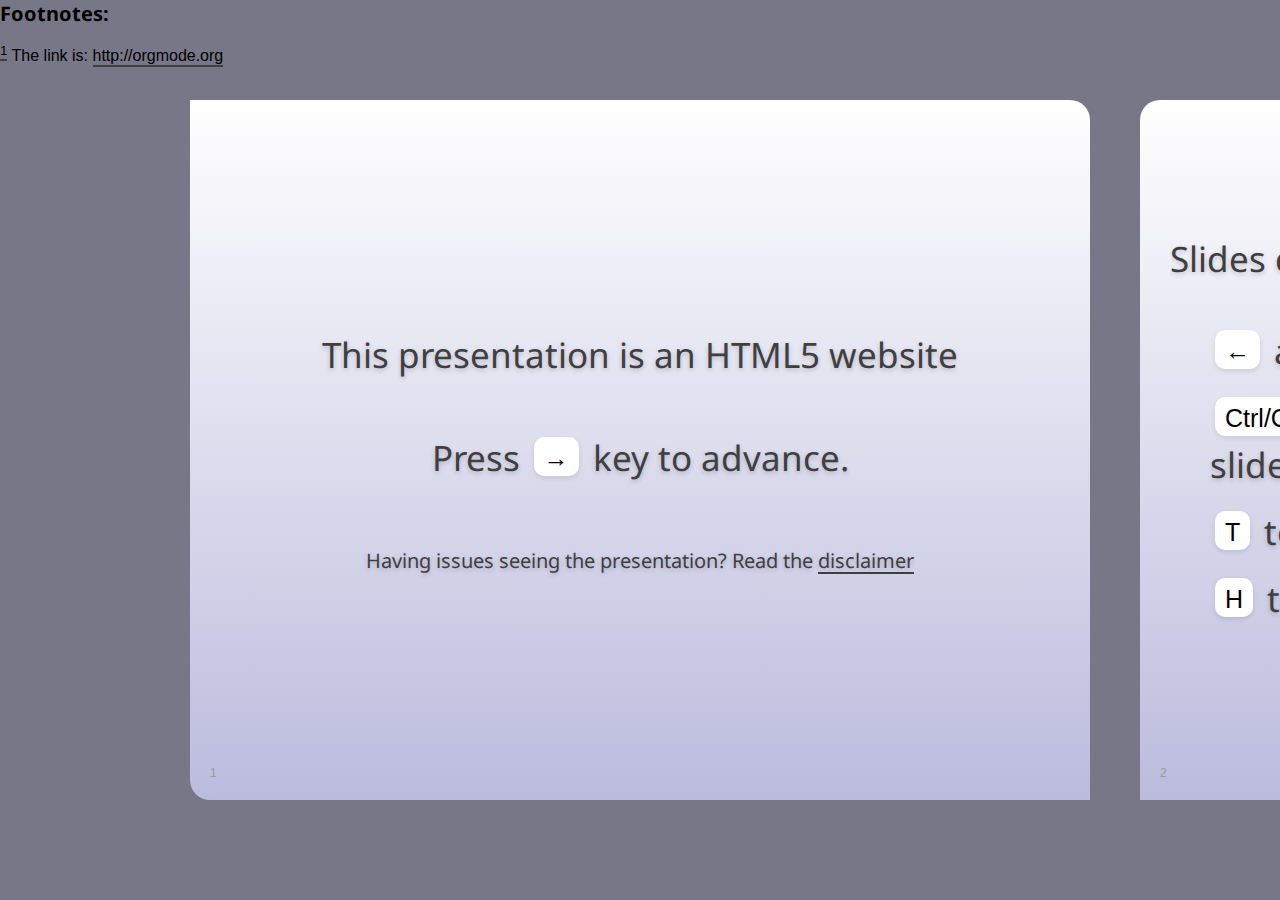
<file: nodejsrocks/test.html>
<!DOCTYPE html> 
<!--
  Copyright 2010 Google Inc.
 
  Licensed under the Apache License, Version 2.0 (the "License");
  you may not use this file except in compliance with the License.
  You may obtain a copy of the License at
 
     http://www.apache.org/licenses/LICENSE-2.0
 
  Unless required by applicable law or agreed to in writing, software
  distributed under the License is distributed on an "AS IS" BASIS,
  WITHOUT WARRANTIES OR CONDITIONS OF ANY KIND, either express or implied.
  See the License for the specific language governing permissions and
  limitations under the License.
 
  Original slides: Marcin Wichary (mwichary@google.com)
  Modifications: Chrome DevRel Team (chrome-devrel@googlegroups.com)
                 Alex Russell (slightlyoff@chromium.org)
                 Brad Neuberg
--> 
<html>  
  <head> 
    <meta charset="utf-8" /> 
    <meta http-equiv="X-UA-Compatible" content="IE=Edge;chrome=1" /> 
    <title>HTML5 Presentation</title> 
    <link href="http://fonts.googleapis.com/css?family=Droid+Sans|Droid+Sans+Mono" rel="stylesheet" type="text/css" /> 
    <link id="prettify-link" href="src/prettify/prettify.css" rel="stylesheet" disabled /> 
    <link href="css/moon.css" class="theme" rel="stylesheet" /> 
    <link href="css/sand.css" class="theme" rel="stylesheet" /> 
    <link href="css/sea_wave.css" class="theme" rel="stylesheet" /> 
    <link href="css/default.css" class="theme" rel="stylesheet" /> 
  </head> 
  <body> 
    <div class="presentation"> 
      <div id="presentation-counter">Loading...</div> 
      <div class="slides">
        <div class="slide" id="landing-slide"> 
          <style> 
            #landing-slide p {
              font-size: 35px;
            }
            p#disclaimer-message {
              font-size: 20px;
            }
          </style> 
          <section class="middle"> 
            <p>This presentation is an HTML5 website</p> 
            <p>Press <span id="left-init-key" class="key">&rarr;</span> key to advance.</p> 
            <p id="disclaimer-message">Having issues seeing the presentation? Read the <a href="disclaimer.html">disclaimer</a></p> 
          </section> 
        </div> 
 
        <div class="slide" id="controls-slide"> 
          <style> 
            #controls-slide li, #controls-slide p {
              font-size: 35px;
            }
          </style> 
          <section> 
            <p>Slides controls, press:</p> 
            <ul> 
              <li><span class="key">&larr;</span> and <span class="key">&rarr;</span> to move around.</li> 
              <li><span class="key">Ctrl/Command</span> and <span class="key">+</span> or <span class="key">-</span> to zoom in and out if slides don’t fit.</li> 
              <li><span class="key">T</span> to change the theme.</li> 
              <li><span class="key">H</span> to toggle syntax highlight.</li> 
            </ul> 
          </section> 
        </div>

        <div class="slide" id="title-slide"> 
          <style> 
            #title-slide h1, #title-slide h2 {
              color: black;
            }
            #title-slide h1 {
              letter-spacing: -2px;
              font-size: 96px;
            }
            #title-slide h2 {
              margin-top: -5px;
              font-size: 40px;
              letter-spacing: -1px;
            }
          </style> 
          <section class="middle"> 
            <hgroup> 
              <h1> 
                TEST
              </h1> 
              <h2> 
                Masahiro Hayashi
              </h2> 
            </hgroup>
            2010-12-20 23:13:25 JST
          </section> 
        </div>

<div class="slide">
<header><h1></h1></header>

<section>




<div style="text-align: center">
<p>１行のみ
</p>
</div>


</section>

</div>

<div class="slide">
<header><h1></h1></header>

<section>


<div style="text-align: center">
<p>２行に渡るやつも真ん中にかけろ
</p>
</div>


</section>

</div>

<div class="slide">
<header><h1>List </h1></header>

<section>

<ul class="default">
<li>
<b>Emphasize</b>
<ul class="default">
<li>
aaa
</li>
</ul>
</li>
<li>
bbb
</li>
<li>
ccc



</li>
</ul>
</section>

</div>

<div class="slide">
<header><h1> Quote </h1></header>

<section>
<pre>
Everything should be made as simple as possible,
but not any simpler -- Albert Einstein

全部引用になる


</pre>

</section>

</div>

<div class="slide">
<header><h1>段落を引用にするのは無理 </h1></header>

<section>

<blockquote>

<p>Everything should be made as simple as possible,
but not any simpler &ndash; Albert Einstein
</p>
</blockquote>



</section>

</div>

<div class="slide">
<header><h1>例 </h1></header>

<section>

<p>
こっち使うのがよさげ
</p><pre class="example">
Some example from a text file.
</pre>





</section>

</div>

<div class="slide">
<header><h1>テーブル </h1></header>

<section>

<table border="2" cellspacing="0" cellpadding="6" rules="groups" frame="hsides">
<caption></caption>
<colgroup><col align="left" /><col align="right" /><col align="right" />
</colgroup>
<thead>
<tr><th scope="col">Name</th><th scope="col">Phone</th><th scope="col">Age</th></tr>
</thead>
<tbody>
<tr><td>Peter</td><td>1234</td><td>17</td></tr>
<tr><td>Anna</td><td>4321</td><td>25</td></tr>
</tbody>
</table>





</section>

</div>

<div class="slide">
<header><h1>code </h1></header>

<section>



<pre class="src src-javascript"><span style="color: #87cefa;">var</span> <span style="color: #7fffd4;">http</span> = require(<span style="color: #deb887; font-style: italic;">'http'</span>);

http.createServer(<span style="color: #87cefa;">function</span> (<span style="color: #7fffd4;">request</span>, <span style="color: #7fffd4;">response</span>) {
  response.writeHead(200, {<span style="color: #deb887; font-style: italic;">'Content-Type'</span>: <span style="color: #deb887; font-style: italic;">'text/plain'</span>});
  response.end(<span style="color: #deb887; font-style: italic;">'Hello World\n'</span>);
}).listen(8124);

console.log(<span style="color: #deb887; font-style: italic;">'Server running at http://127.0.0.1:8124/'</span>);
</pre>




</section>

</div>

<div class="slide">
<header><h1>オプション </h1></header>

<section>

<p>
HTML タグのエスケープ
<input type="text" />
</p>


</section>

</div>

<div class="slide">
<header><h1>脚注 (未対応) </h1></header>

<section>

<p>
The Org homepage<sup><a class="footref" name="fnr.1" href="#fn.1">1</a></sup> now looks a lot better than it used to.
</p>
<p>
&hellip;
</p>





</section>
</div>
<div id="footnotes">
<h2 class="footnotes">Footnotes: </h2>
<div id="text-footnotes">
<p class="footnote"><sup><a class="footnum" name="fn.1" href="#fnr.1">1</a></sup> The link is: <a href="http://orgmode.org">http://orgmode.org</a>
</p>
</div>
</div>

      </div> <!-- slides -->

    </div> <!-- presentation --> 
 
    <script defer> 
      (function() {
        var doc = document;
        var disableBuilds = true;
        
        var ctr = 0;
        var spaces = /\s+/, a1 = [''];
 
        var toArray = function(list) {
          return Array.prototype.slice.call(list || [], 0);
        };
 
        var byId = function(id) {
          if (typeof id == 'string') { return doc.getElementById(id); }
          return id;
        };
 
        var query = function(query, root) {
          if (!query) { return []; }
          if (typeof query != 'string') { return toArray(query); }
          if (typeof root == 'string') {
            root = byId(root);
            if(!root){ return []; }
          }
 
          root = root || document;
          var rootIsDoc = (root.nodeType == 9);
          var doc = rootIsDoc ? root : (root.ownerDocument || document);
 
          // rewrite the query to be ID rooted
          if (!rootIsDoc || ('>~+'.indexOf(query.charAt(0)) >= 0)) {
            root.id = root.id || ('qUnique' + (ctr++));
            query = '#' + root.id + ' ' + query;
          }
          // don't choke on something like ".yada.yada >"
          if ('>~+'.indexOf(query.slice(-1)) >= 0) { query += ' *'; }
          return toArray(doc.querySelectorAll(query));
        };
 
        var strToArray = function(s) {
          if (typeof s == 'string' || s instanceof String) {
            if (s.indexOf(' ') < 0) {
              a1[0] = s;
              return a1;
            } else {
              return s.split(spaces);
            }
          }
          return s;
        };
 
        // Needed for browsers that don't support String.trim() (e.g. iPad)
        var trim = function(str) {
          return str.replace(/^\s\s*/, '').replace(/\s\s*$/, '');
        };
 
        var addClass = function(node, classStr) {
          classStr = strToArray(classStr);
          var cls = ' ' + node.className + ' ';
          for (var i = 0, len = classStr.length, c; i < len; ++i) {
            c = classStr[i];
            if (c && cls.indexOf(' ' + c + ' ') < 0) {
              cls += c + ' ';
            }
          }
          node.className = trim(cls);
        };
 
        var removeClass = function(node, classStr) {
          var cls;
          if (classStr !== undefined) {
            classStr = strToArray(classStr);
            cls = ' ' + node.className + ' ';
            for (var i = 0, len = classStr.length; i < len; ++i) {
              cls = cls.replace(' ' + classStr[i] + ' ', ' ');
            }
            cls = trim(cls);
          } else {
            cls = '';
          }
          if (node.className != cls) {
            node.className = cls;
          }
        };
 
        var toggleClass = function(node, classStr) {
          var cls = ' ' + node.className + ' ';
          if (cls.indexOf(' ' + trim(classStr) + ' ') >= 0) {
            removeClass(node, classStr);
          } else {
            addClass(node, classStr);
          }
        };
 
        var ua = navigator.userAgent;
        var isFF = parseFloat(ua.split('Firefox/')[1]) || undefined;
        var isWK = parseFloat(ua.split('WebKit/')[1]) || undefined;
        var isOpera = parseFloat(ua.split('Opera/')[1]) || undefined;
 
        var canTransition = (function() {
          var ver = parseFloat(ua.split('Version/')[1]) || undefined;
          // test to determine if this browser can handle CSS transitions.
          var cachedCanTransition = 
            (isWK || (isFF && isFF > 3.6 ) || (isOpera && ver >= 10.5));
          return function() { return cachedCanTransition; }
        })();
 
        //
        // Slide class
        //
        var Slide = function(node, idx) {
          this._node = node;
          if (idx >= 0) {
            this._count = idx + 1;
          }
          if (this._node) {
            addClass(this._node, 'slide distant-slide');
          }
          this._makeCounter();
          this._makeBuildList();
        };
 
        Slide.prototype = {
          _node: null,
          _count: 0,
          _buildList: [],
          _visited: false,
          _currentState: '',
          _states: [ 'distant-slide', 'far-past',
                     'past', 'current', 'future',
                     'far-future', 'distant-slide' ],
          setState: function(state) {
            if (typeof state != 'string') {
              state = this._states[state];
            }
            if (state == 'current' && !this._visited) {
              this._visited = true;
              this._makeBuildList();
            }
            removeClass(this._node, this._states);
            addClass(this._node, state);
            this._currentState = state;
 
            // delay first auto run. Really wish this were in CSS.
            /*
            this._runAutos();
            */
            var _t = this;
            setTimeout(function(){ _t._runAutos(); } , 400);
 
            if (state == 'current') {
              this._onLoad();
            } else {
              this._onUnload();
            }
          },
          _onLoad: function() {
            this._fireEvent('onload');
            this._showFrames();
          },
          _onUnload: function() {
            this._fireEvent('onunload');
            this._hideFrames();
          },
          _fireEvent: function(name) {
            var eventSrc = this._node.getAttribute(name);
            if (eventSrc) {
              eventSrc = '(function() { ' + eventSrc + ' })';
              var fn = eval(eventSrc);
              fn.call(this._node);
            }
          },
          _showFrames: function() {
            var frames = query('iframe', this._node);
            function show() {
              frames.forEach(function(el) {
                var _src = el.getAttribute('_src');
                if (_src && _src.length) {
                  el.src = _src;
                }
              });
            }
            setTimeout(show, 0);
          },
          _hideFrames: function() {
            var frames = query('iframe', this._node);
            function hide() {
              frames.forEach(function(el) {
                var _src = el.getAttribute('_src');
                if (_src && _src.length) {
                  el.src = '';
                }
              });
            }
            setTimeout(hide, 250);
          },
          _makeCounter: function() {
            if(!this._count || !this._node) { return; }
            var c = doc.createElement('span');
            c.textContent = this._count;
            c.className = 'counter';
            this._node.appendChild(c);
          },
          _makeBuildList: function() {
            this._buildList = [];
            if (disableBuilds) { return; }
            if (this._node) {
              this._buildList = query('[data-build] > *', this._node);
            }
            this._buildList.forEach(function(el) {
              addClass(el, 'to-build');
            });
          },
          _runAutos: function() {
            if (this._currentState != 'current') {
              return;
            }
            // find the next auto, slice it out of the list, and run it
            var idx = -1;
            this._buildList.some(function(n, i) {
              if (n.hasAttribute('data-auto')) {
                idx = i;
                return true;
              }
              return false;
            });
            if (idx >= 0) {
              var elem = this._buildList.splice(idx, 1)[0];
              var transitionEnd = isWK ? 'webkitTransitionEnd' : (isFF ? 'mozTransitionEnd' : 'oTransitionEnd');
              var _t = this;
              if (canTransition()) {
                var l = function(evt) {
                  elem.parentNode.removeEventListener(transitionEnd, l, false);
                  _t._runAutos();
                };
                elem.parentNode.addEventListener(transitionEnd, l, false);
                removeClass(elem, 'to-build');
              } else {
                setTimeout(function() {
                  removeClass(elem, 'to-build');
                  _t._runAutos();
                }, 400);
              }
            }
          },
          buildNext: function() {
            if (!this._buildList.length) {
              return false;
            }
            removeClass(this._buildList.shift(), 'to-build');
            return true;
          },
        };
 
        //
        // SlideShow class
        //
        var SlideShow = function(slides) {
          this._slides = (slides || []).map(function(el, idx) {
            return new Slide(el, idx);
          });
          var h = window.location.hash;
          try {
            this.current = h;
          } catch (e) { /* squeltch */ }
          this.current = (!this.current) ? "landing-slide" : this.current.replace('#', '');
          var _t = this;
          doc.addEventListener('keydown', 
              function(e) { _t.handleKeys(e); }, false);
          doc.addEventListener('touchstart', 
              function(e) { _t.handleTouchStart(e); }, false);
          doc.addEventListener('touchend', 
              function(e) { _t.handleTouchEnd(e); }, false);
          window.addEventListener('popstate', 
              function(e) { if (e.state) { _t.go(e.state); } }, false);
          query('#left-init-key')[0].addEventListener('click',
              function() { _t.next(); }, false);
          this._update();
        };
 
        SlideShow.prototype = {
          _presentationCounter: query('#presentation-counter')[0],
          _slides: [],
          _getCurrentIndex: function() {
            var me = this;
            var slideCount = null;
            query('.slide').forEach(function(slide, i) {
              if (slide.id == me.current) {
                slideCount = i;
              }
            });
            return slideCount + 1;  
          },
          _update: function(dontPush) {
            // in order to delay the time where the counter shows the slide number we check if 
            // the slides are already loaded (so we show the loading... instead)
            // the technique to test visibility is taken from here
            // http://stackoverflow.com/questions/704758/how-to-check-if-an-element-is-really-visible-with-javascript
            var docElem = document.documentElement;
            var elem = document.elementFromPoint( docElem.clientWidth / 2, docElem.clientHeight / 2);
            var currentIndex = this._getCurrentIndex();
            if (elem && elem.className != 'presentation') {
                this._presentationCounter.textContent = currentIndex;
            }
            if (history.pushState) {
              if (!dontPush) {
                history.replaceState(this.current, 'Slide ' + this.current, '#' + this.current);
              }
            } else {
              window.location.hash = this.current;
            }
            for (var x = currentIndex-1; x < currentIndex + 7; x++) {
              if (this._slides[x-4]) {
                this._slides[x-4].setState(Math.max(0, x-currentIndex));
              }
            }
          },
 
          current: 0,
          next: function() {
            var next = query('#' + this.current + ' + .slide')[0];
            this.current = (next) ? next.id : this.current;
            this._update();
          },
          prev: function() {
            var prev = query('.slide:nth-child(' + (this._getCurrentIndex() - 1) + ')')[0];
            this.current = (prev) ? prev.id : this.current;
            this._update();
          },
          go: function(slideId) {
            this.current = slideId;
            this._update(true);
          },
 
          _notesOn: false,
          showNotes: function() {
            var isOn = this._notesOn = !this._notesOn;
            query('.notes').forEach(function(el) {
              el.style.display = (notesOn) ? 'block' : 'none';
            });
          },
          switch3D: function() {
            toggleClass(document.body, 'three-d');
          },
          toggleHightlight: function() {
            var link = query('#prettify-link')[0];
            link.disabled = !(link.disabled);
            sessionStorage['highlightOn'] = !link.disabled;
          },
          changeTheme: function() {
            var linkEls = query('link.theme');
            var sheetIndex = 0;
            linkEls.forEach(function(stylesheet, i) {
              if (!stylesheet.disabled) {
                sheetIndex = i;
              }
            });
            linkEls[sheetIndex].disabled = true;
            linkEls[(sheetIndex + 1) % linkEls.length].disabled = false;
            sessionStorage['theme'] = linkEls[(sheetIndex + 1) % linkEls.length].href;
          },
          handleKeys: function(e) {
            
            if (/^(input|textarea)$/i.test(e.target.nodeName) || e.target.isContentEditable) {
              return;
            }
            
            switch (e.keyCode) {
              case 37: // left arrow
                this.prev(); break;
              case 39: // right arrow
              case 32: // space
                this.next(); break;
              case 50: // 2
                this.showNotes(); break;
              case 51: // 3
                this.switch3D(); break;
              case 72: // H
                this.toggleHightlight(); break;
              case 84: // T
                this.changeTheme(); break;
            }
          },
          _touchStartX: 0,
          handleTouchStart: function(e) {
            this._touchStartX = e.touches[0].pageX;
          },
          handleTouchEnd: function(e) {
            var delta = this._touchStartX - e.changedTouches[0].pageX;
            var SWIPE_SIZE = 150;
            if (delta > SWIPE_SIZE) {
              this.next();
            } else if (delta< -SWIPE_SIZE) {
              this.prev();
            }
          },
        };
        
        // load highlight setting from session storage, if available.
        // session storage can only store strings so we have to assume type coercion
        // for the boolean logic here
        query('#prettify-link')[0].disabled = !(sessionStorage['highlightOn'] == 'true');
 
        // disable style theme stylesheets
        var linkEls = query('link.theme');
        var stylesheetPath = sessionStorage['theme'] || 'css/default.css';
        linkEls.forEach(function(stylesheet) {
          stylesheet.disabled = !(stylesheet.href.indexOf(stylesheetPath) != -1);
        });
        
        // Initialize
        var slideshow = new SlideShow(query('.slide'));
 
        document.addEventListener('DOMContentLoaded', function() {
          query('.slides')[0].style.display = 'block';
        }, false);
 
        query('pre').forEach(function(el) {
          addClass(el, 'prettyprint');
        });
 
      })();
    </script> 
 
    <!--[if lt IE 9]>
    <script 
      src="http://ajax.googleapis.com/ajax/libs/chrome-frame/1/CFInstall.min.js">
    </script>
    <script>CFInstall.check({ mode: "overlay" });</script>
    <![endif]--> 
 
    <script src="src/prettify/prettify.js" onload="prettyPrint();" defer></script> 
    <script src="http://maps.google.com/maps/api/js?sensor=true"></script> 
 
    <script> 
      var _gaq = _gaq || [];
      _gaq.push(['_setAccount', 'UA-15028909-5']);
      _gaq.push(['_trackPageview']);
 
      (function() {
        var ga = document.createElement('script'); ga.type = 'text/javascript'; ga.async = true;
        ga.src = ('https:' == document.location.protocol ? 'https://ssl' : 'http://www') + '.google-analytics.com/ga.js';
        var s = document.getElementsByTagName('script')[0]; s.parentNode.insertBefore(ga, s);
      })();
    </script>
  </body>
</html>
</file>
<file: nodejsrocks/src/prettify/prettify.css>
/* Pretty printing styles. Used with prettify.js. */

/* SPAN elements with the classes below are added by prettyprint. */
.str { color: #080; }
.kwd { color: #008; }
.com { color: #800; }
.typ { color: #606; }
.lit { color: #066; }
.pun, .opn, .clo { color: #660; }
.pln { color: #000; }
.tag { color: #008; }
.atn { color: #606; }
.atv { color: #080; }
.dec { color: #606; }

/* Use higher contrast and font-styling for printable form. */
@media print {
  .str { color: #060; }
  .kwd { color: #006; font-weight: bold; }
  .com { color: #600; font-style: italic; }
  .typ { color: #404; font-weight: bold; }
  .lit { color: #044; }
  .pun, .opn, .clo { color: #440; }
  .pln { color: #000; }
  .tag { color: #006; font-weight: bold; }
  .atn { color: #404; }
  .atv { color: #060; }
}

/* Put a border around prettyprinted code snippets. */
pre.prettyprint { }

/* Specify class=linenums on a pre to get line numbering */
ol.linenums { margin-top: 0; margin-bottom: 0 } /* IE indents via margin-left */
li.L0,
li.L1,
li.L2,
li.L3,
li.L5,
li.L6,
li.L7,
li.L8 { list-style-type: none }
/* Alternate shading for lines */
li.L1,
li.L3,
li.L5,
li.L7,
li.L9 { background: #eee }
</file>
<file: nodejsrocks/css/moon.css>
/**
 * HTML5 Slide Deck Theme - Moon
 * Author: Eric Bidelman <ericbidelman@html5rocks.com>
 */

body {
  font: 16px "Lucida Grande", "Trebuchet MS", Verdana, sans-serif;
  padding: 0;
  margin: 0;
  width: 100%;
  height: 100%;
  position: absolute;
  left: 0px; top: 0px;
  -webkit-font-smoothing: antialiased;
}

.presentation {
  position: absolute;
  height: 100%;
  width: 100%;
  left: 0px;
  top: 0px;
  display: block;
  overflow: hidden;
  background: #000;
  background: -webkit-gradient(linear, left top, left bottom, from(#444), to(black));
  background: -moz-linear-gradient(top, #444, black);
}

.slides {
  width: 100%;
  height: 100%;
  left: 0;
  top: 0;
  position: absolute;
  display: none;
  -webkit-transition: -webkit-transform 1.5s ease-in-out;
  -moz-transition: -moz-transform 1.5s ease-in-out;
  -o-transition: -o-transform 1.5s ease-in-out;
  transition: transform 1.5s ease-in-out;
}

.slide {
  display: none;
  position: absolute;
  overflow: hidden;
  width: 900px;
  height: 700px;
  left: 50%;
  top: 50%;
  margin-top: -350px;
  background-color: #eee;
  border-radius: 10px;
  -moz-border-radius: 10px;
  opacity: 0.35;

  -webkit-transform: scale(0.8) translateZ(0);
  -moz-transform: scale(0.8);
  -o-transform: scale(0.8);

  -webkit-transition-property: margin, -webkit-transform, opacity;
  -webkit-transition-duration: 0.3s, 0.3s, 0.3s;
  -webkit-transition-timing-function: ease-in-out;

  -moz-transition-property: margin, -moz-transform, opacity;
  -moz-transition-duration: 0.3s, 0.3s, 0.3s;
  -moz-transition-timing-function: ease-in-out;

  -o-transition-property: margin, -moz-transform, opacity;
  -o-transition-duration: 0.3s, 0.3s, 0.3s;
  -o-transition-timing-function: ease-in-out;

  /* NOTE(slightlyoff): simpler animations for slower boxes */
  /*
  -webkit-transition: margin 0.3s ease-in-out;
  -moz-transition: margin 0.3s ease-in-out;
  -o-transition: margin 0.3s ease-in-out;
  */
}

.slide:nth-child(even) {
  border-radius: 10px 30px 10px 30px;
  -moz-border-radius: 10px 20px 10px 20px;
}

.slide:nth-child(odd) {
  border-radius: 20px 10px 20px 10px;
  -moz-border-radius: 20px 10px 20px 10px;
}

.slide p, .slide textarea {
  font-size: 20px;
}

.slide .counter {
  color: #999999;
  position: absolute;
  left: 20px;
  bottom: 20px;
  display: block;
  font-size: 12px;
}

.slide.title > .counter,
.slide.segue > .counter,
.slide.mainTitle > .counter {
  display: none;
}

.slide.transitionSlide h2 {
  font-size: 40px;
  margin: 0;
  line-height: 10px;
}
.slide.transitionSlide p {
  margin: 0;
}

.vbox {
  display: -webkit-box;
  -webkit-box-orient: vertical;
  -webkit-box-align: stretch;

  display: -moz-box;
  -moz-box-orient: vertical;
  -moz-box-align: stretch;

  display: box;
  box-orient: vertical;
  box-align: stretch;
}

.hbox {
  display: -webkit-box;
  -webkit-box-orient: horizontal;
  -webkit-box-align: stretch;

  display: -moz-box;
  -moz-box-orient: horizontal;
  -moz-box-align: stretch;

  display: box;
  box-orient: horizontal;
  box-align: stretch;
}

.flex {
  -webkit-box-flex: 1;
  -moz-box-flex: 1;
  box-flex: 1;
}

.noflex {
  -webkit-box-flex: 0;
  -moz-box-flex: 0;
  box-flex: 0;
}

.boxcenter {
  -webkit-box-pack: center;
  -moz-box-pack: center;
  box-pack: center;
}

.slide.far-past {
  display: block;
  margin-left: -2400px;
}

.slide.past {
  visibility: visible;
  display: block;
  margin-left: -1400px;
}

.slide.current {
  visibility: visible;
  display: block;
  margin-left: -450px;
  -webkit-transform: scale(1.0);
  -moz-transform: scale(1.0);
  -o-transform: scale(1.0);
  opacity: 1.0;
}

.slide.future {
  visibility: visible;
  display: block;
  margin-left: 500px;
}

.slide.far-future {
  display: block;
  margin-left: 1500px;
}

body.three-d div.presentation {
  /*background: -webkit-gradient(radial, 50% 50%, 10, 50% 50%, 1000, from(#333), to(#000));        */
}

body.three-d div.slides {
  -webkit-transform: translateX(50px) scale(0.8) rotateY(10deg);
  -moz-transform: translateX(50px) scale(0.8) rotateY(10deg);
  -o-transform: translateX(50px) scale(0.8) rotateY(10deg);
  transform: translateX(50px) scale(0.8) rotateY(10deg);
}

/* Content */
/*
  Font sizes:
  header h1 - 50px
  h2, p - 20px
  default, pre, input - 16px
*/

@font-face {
  font-family: 'Yanone Kaffeesatz';
  font-style: normal;
  font-weight: 400;
  src: url('/src/fonts/yanone/YanoneKaffeesatz-Regular.ttf') format('truetype');
}
@font-face {
  font-family: 'Inconsolata';
  font-style: normal;
  font-weight: normal;
  src: url('/src/fonts/inconsolata/Inconsolata.ttf') format('truetype');
}
@font-face {
	font-family: 'JunctionRegular';
	src: url('/src/fonts/junction02/junction02-webfont.eot');
	src: local('☺'), url('/src/fonts/junction02/junction02-webfont.woff') format('woff'), url('/src/fonts/junction02/junction02-webfont.ttf') format('truetype'), url('/src/fonts/junction02/junction02-webfont.svg#webfontwzJOjWvv') format('svg');
	font-weight: normal;
	font-style: normal;
}
@font-face {
	font-family: 'LeagueGothicRegular';
	src: url('/src/fonts/leaguegothic/leaguegothic-webfont.eot');
	src: local('☺'), url('/src/fonts/leaguegothic/leaguegothic-webfont.woff') format('woff'), url('/src/fonts/leaguegothic/leaguegothic-webfont.ttf') format('truetype'), url('/src/fonts/leaguegothic/leaguegothic-webfont.svg#webfontWgfhmMGx') format('svg');
	font-weight: normal;
	font-style: normal;
}

header {
  /* font-family: Arial; */
  font-family: 'Droid Sans';
  font-weight: normal;
  letter-spacing: -.05em;
  color: #0054AB;
  font-weight: normal;
  text-shadow: rgba(0, 0, 0, 0.2) 0 2px 5px;
  position: absolute;
  left: 30px;
  top: 25px;
  margin: 0;
  padding: 0;
  font-size: 50px;
}

h1 {
  font-size: 100%;
  display: inline;
  font-weight: normal;
  padding: 0;
  margin: 0;
}

h2 {
  font-family: Arial;
  color: black;
  font-size: 20px;
  padding: 0;
  margin: 15px 0 5px 0;
}
      
h2:first-child {
  margin-top: 0;
}

section, footer {
  font: Arial;
  font-weight: normal;
  color: #3f3f3f;
  text-shadow: white 0px 1px 0px, rgba(0, 0, 0, 0.2) 0 2px 5px;
  margin: 100px 30px 0;
  display: block;
  overflow: hidden;
}

footer {
  font-size: 12px;
  margin: 20px 0 0 30px;
}

a {
  color: inherit;
  display: inline-block;
  text-decoration: none;
  line-height: 110%;
  border-bottom: 2px solid #3f3f3f;
}

.gmap a {
  line-height: 100%;
  border-bottom: none;
}

li {
  list-style: none;
  padding: 10px 0;
}

button {
  font-size: 20px;
}

pre button {
  margin: 2px;
}

.summary {
  font-size: 30px;
}

.bullets {
  font-size: 40px;
}

section.left {
  float: left;
  width: 390px;
}

section.small {
  font-size: 24px;
}

section.small ul {
  margin: 0 0 0 15px;
  padding: 0;
}

section.small li {
  padding-bottom: 0;
}

section.middle {
  line-height: 68px;
  text-align: center;
  display: table-cell;
  vertical-align: middle;
  height: 700px;
  width: 900px;
}

pre {
  font: 'Inconsolata';
  font-size: 30px;
  color: #000;
  text-align: left;
  padding: 10px 20px;
  border-radius: 10px;
  background: rgba(255, 204, 0, 0.05);
  border: 2px solid rgba(255, 204, 0, 0.3);
  /*text-shadow: rgba(0, 0, 0, 0.2) 0 2px 5px;*/
}

pre select {
  font-family: Monaco, Courier;
  border: 1px solid #c61800;
}
  
input {
  font-size: 16px;
  margin-right: 10px;
  font-family: Helvetica;
  padding: 3px 5px;
}
input[type="range"] {
  width: 100%;
}

button {
  font-family: Verdana;
}

button.large {
  font-size: 32px;
}
  
pre b {
  font-weight: normal;
  color: #c61800;
  text-shadow: #c61800 0 0 1px;
  /*letter-spacing: -1px;*/
}
pre em {
  font-weight: normal;
  font-style: normal;
  color: #18a600;
  text-shadow: #18a600 0 0 1px;
}
pre input[type="range"] {
  height: 6px;
  cursor: pointer;
  width: auto;
}

div.example {
  display: block;
  padding: 10px 20px;
  color: black;
  background: rgba(255, 255, 255, 0.4);
  -webkit-border-radius: 8px;
  -khtml-border-radius: 8px;
  -moz-border-radius: 8px;
  border-radius: 8px;
  margin-bottom: 10px;
  border: 1px solid rgba(0, 0, 0, 0.2);
}

video {
  -moz-border-radius: 8px;
  -khtml-border-radius: 8px;
  -webkit-border-radius: 8px;
  border-radius: 8px;
  border: 1px solid rgba(0, 0, 0, 0.2);
}

.css,
.js,
.html,
.key {
  font-family: 'Inconsolata';
  color: black;
  display: inline-block;
  padding: 6px 10px 3px 10px;
  font-size: 25px;
  line-height: 30px;
  text-shadow: none;
  letter-spacing: 0;
  bottom: 10px;
  position: relative;
  -moz-border-radius: 10px;
  -khtml-border-radius: 10px;
  -webkit-border-radius: 10px;
  border-radius: 10px;
  background: white;
  box-shadow: rgba(0, 0, 0, 0.1) 0 2px 5px;
  -webkit-box-shadow: rgba(0, 0, 0, 0.1) 0 2px 5px;
  -moz-box-shadow: rgba(0, 0, 0, 0.1) 0 2px 5px;
  -o-box-shadow: rgba(0, 0, 0, 0.1) 0 2px 5px;
}

.key { font-family: Arial; }

:not(header) > .css,
:not(header) > .js,
:not(header) > .html,
:not(header) > .key {
  margin: 0 5px;
  bottom: 4px;
}

.css {
  background: -webkit-gradient(linear, left top, left bottom, from(#ff4), to(#ffa));
  background-color: #ff4;
  background: -moz-linear-gradient(left top, #ff4, #ffa);
}
.js {
  background: -webkit-gradient(linear, left top, left bottom, from(#4f4), to(#afa));
  background-color: #4f4;
  background: -moz-linear-gradient(left top, #4f4, #afa);
}
.html {
  background: -webkit-gradient(linear, left top, left bottom, from(#e88), to(#fee));
  background-color: #e88;
  background: -moz-linear-gradient(left top, #e88, #fee);
}

.two-column {
  -webkit-column-count: 2;
  -moz-column-count: 2;
  column-count: 2;
}

.summary li::before, .bullets li::before {
  content: '· ';
}

.stroke {
  -webkit-text-stroke-color: red;
  -webkit-text-stroke-width: 1px;
} /* currently webkit-only */

.center {
  text-align: center;
}

.formula {
  font-size: 50px;
}

#presentation-counter {
  color: #fff;
  font: 100px 'Yanone Kaffeesatz';
  letter-spacing: 1px;
  position: relative;
  top: 40%;
  width: 100%;
  text-align: center;
}

.hsl-value {
  display: inline-block;
  width: 50px;
}

div[style="text-align: center"] {
  margin-top: 0px;
  display: table-cell;
  vertical-align: middle;
  height: 485px;
  width: 900px;
}

div[style="text-align: center"] p {
  font-size: 100px;
}

ul.default {
  font-size: 40px;
}
</file>
<file: nodejsrocks/css/sand.css>
body {
  font: 16px "Lucida Grande", "Trebuchet MS", Verdana, sans-serif;
  padding: 0;
  margin: 0;
  width: 100%;
  height: 100%;
  position: absolute;
  left: 0px; top: 0px;
  background: #654;
}

.presentation {
  position: absolute;
  height: 100%;
  width: 100%;
  left: 0px;
  top: 0px;
  display: block;
  overflow: hidden;
  background: inherit;
}

.slides {
  width: 100%;
  height: 100%;
  left: 0;
  top: 0;
  position: absolute;
  display: none;
  -webkit-transition: -webkit-transform 1s ease-in-out;
  -moz-transition: -moz-transform 1s ease-in-out;
  -o-transition: -o-transform 1s ease-in-out;
  transition: transform 1s ease-in-out;
}

.slide {
  display: none;
  position: absolute;
  overflow: hidden;
  width: 900px;
  height: 700px;
  left: 50%;
  top: 50%;
  margin-top: -350px;
  background-color: #eee;
  background: -webkit-gradient(linear, left bottom, left top, from(#dcb), to(#fff));
  -webkit-box-shadow: 0 5px 8px rgba(0, 0, 0, .2);
  -webkit-transition: margin 0.25s ease-in-out;
  -moz-transition: margin 0.25s ease-in-out;
  -o-transition: margin-left 0.25s ease-in-out;
  transition: margin 0.25s ease-in-out;
}

.slide:nth-child(even) {
  -moz-border-radius: 20px 0;
  -khtml-border-radius: 20px 0;
  border-radius: 20px 0; /* includes Opera 10.5+ */
  -webkit-border-top-left-radius: 20px;
  -webkit-border-bottom-right-radius: 20px;
}

.slide:nth-child(odd) {
  -moz-border-radius: 0 20px;
  -khtml-border-radius: 0 20px;
  border-radius: 0 20px;
  -webkit-border-top-right-radius: 20px;
  -webkit-border-bottom-left-radius: 20px;
}

.slide p, .slide textarea {
  font-size: 20px;
}

.slide .counter {
  color: #999999;
  position: absolute;
  left: 20px;
  bottom: 20px;
  display: block;
  font-size: 12px;
}

.slide.title > .counter,
.slide.segue > .counter,
.slide.mainTitle > .counter {
  display: none;
}

.slide.transitionSlide h2 {
  font-size: 40px;
  margin: 0;
  line-height: 10px;
}
.slide.transitionSlide p {
  margin: 0;
}

.vbox {
  display: -webkit-box;
  -webkit-box-orient: vertical;
  -webkit-box-align: stretch;

  display: -moz-box;
  -moz-box-orient: vertical;
  -moz-box-align: stretch;

  display: box;
  box-orient: vertical;
  box-align: stretch;
}

.hbox {
  display: -webkit-box;
  -webkit-box-orient: horizontal;
  -webkit-box-align: stretch;

  display: -moz-box;
  -moz-box-orient: horizontal;
  -moz-box-align: stretch;

  display: box;
  box-orient: horizontal;
  box-align: stretch;
}

.flex {
  -webkit-box-flex: 1;
  -moz-box-flex: 1;
  box-flex: 1;
}

.noflex {
  -webkit-box-flex: 0;
  -moz-box-flex: 0;
  box-flex: 0;
}

.boxcenter {
  -webkit-box-pack: center;
  -moz-box-pack: center;
  box-pack: center;
}

.slide.far-past {
  display: block;
  margin-left: -2400px;
}

.slide.past {
  visibility: visible;
  display: block;
  margin-left: -1400px;
}

.slide.current {
  visibility: visible;
  display: block;
  margin-left: -450px;
}

.slide.future {
  visibility: visible;
  display: block;
  margin-left: 500px;
}

.slide.far-future {
  display: block;
  margin-left: 1500px;
}

body.three-d div.presentation {
  /*background: -webkit-gradient(radial, 50% 50%, 10, 50% 50%, 1000, from(#333), to(#000));        */
}

body.three-d div.slides {
  -webkit-transform: translateX(50px) scale(0.8) rotateY(10deg);
  -moz-transform: translateX(50px) scale(0.8) rotateY(10deg);
  -o-transform: translateX(50px) scale(0.8) rotateY(10deg);
  transform: translateX(50px) scale(0.8) rotateY(10deg);
}

/* Content */
/*
  Font sizes:
  header h1 - 50px
  h2, p - 20px
  default, pre, input - 16px
*/

@font-face { font-family: 'Inconsolata'; src: url('/src/fonts/inconsolata/Inconsolata.ttf'); }

@font-face {
	font-family: 'JunctionRegular';
	src: url('/src/fonts/junction02/junction02-webfont.eot');
	src: local('☺'), url('/src/fonts/junction02/junction02-webfont.woff') format('woff'), url('/src/fonts/junction02/junction02-webfont.ttf') format('truetype'), url('/src/fonts/junction02/junction02-webfont.svg#webfontwzJOjWvv') format('svg');
	font-weight: normal;
	font-style: normal;
}
@font-face {
	font-family: 'LeagueGothicRegular';
	src: url('/src/fonts/leaguegothic/leaguegothic-webfont.eot');
	src: local('☺'), url('/src/fonts/leaguegothic/leaguegothic-webfont.woff') format('woff'), url('/src/fonts/leaguegothic/leaguegothic-webfont.ttf') format('truetype'), url('/src/fonts/leaguegothic/leaguegothic-webfont.svg#webfontWgfhmMGx') format('svg');
	font-weight: normal;
	font-style: normal;
}

header {
  /* font-family: 'Arial'; */
  font-family: 'Droid Sans';
  letter-spacing: -.03em;
  text-shadow: rgba(0, 0, 0, 0.3) 0 1px 3px;
  font-weight: normal;
  letter-spacing: -.05em;
  color: black;
  position: absolute;
  left: 30px;
  top: 25px;
  margin: 0;
  padding: 0;
  font-size: 50px;
}

h1 {
  letter-spacing: -.05em;
  font-family: 'Arial';
  font-size: 100%;
  display: inline;
  font-weight: normal;
  padding: 0;
  margin: 0;
}

h2 {
  font-family: 'Arial';
  color: black;
  font-size: 20px;
  padding: 0;
  margin: 15px 0 5px 0;
}
      
h2:first-child {
  margin-top: 0;
}

section, footer {
  font-family: 'Arial';
  color: #3f3f3f;
  text-shadow: rgba(0, 0, 0, 0.2) 0 2px 5px;
  margin: 100px 30px 0;
  display: block;
  overflow: hidden;
}

footer {
  font-size: 12px;
  margin: 20px 0 0 30px;
}

a {
  color: inherit;
  display: inline-block;
  text-decoration: none;
  line-height: 110%;
  border-bottom: 2px solid #3f3f3f;
}

.gmap a {
  line-height: 100%;
  border-bottom: none;
}

li {
  list-style: none;
  padding: 10px 0;
}

button {
  font-size: 20px;
}

pre button {
  margin: 2px;
}

.summary {
  font-size: 30px;
}

.bullets {
  font-size: 40px;
}

section.left {
  float: left;
  width: 390px;
}

section.small {
  font-size: 24px;
}

section.small ul {
  margin: 0 0 0 15px;
  padding: 0;
}

section.small li {
  padding-bottom: 0;
}

section.middle {
  line-height: 68px;
  text-align: center;
  display: table-cell;
  vertical-align: middle;
  height: 700px;
  width: 900px;
}

pre {
  font-family: 'Inconsolata', Courier;
  font-size: 30px;
  letter-spacing: 1px;  
  background: rgba(255, 64, 0, 0.05);
  border: 1px solid rgba(255, 64, 0, 0.2);    
  text-align: left;
  padding: 10px 20px;
  -webkit-border-radius: 8px;
  -khtml-border-radius: 8px;
  -moz-border-radius: 8px;
  border-radius: 8px;
}

pre select {
  font-family: Monaco, Courier;
  border: 1px solid #c61800;
}
  
input {
  font-size: 16px;
  margin-right: 10px;
  font-family: Helvetica;
  padding: 3px 5px;
}
input[type="range"] {
  width: 100%;
}

button {
  font-family: Verdana;
}

button.large {
  font-size: 32px;
}
  
pre b {
  font-weight: normal;
  color: #c61800;
  text-shadow: #c61800 0 0 1px;
  /*letter-spacing: -1px;*/
}
pre em {
  font-weight: normal;
  font-style: normal;
  color: #18a600;
  text-shadow: #18a600 0 0 1px;
}
pre input[type="range"] {
  height: 6px;
  cursor: pointer;
  width: auto;
}

div.example {
  display: block;
  padding: 10px 20px;
  color: black;
  background: rgba(255, 255, 255, 0.4);
  -webkit-border-radius: 8px;
  -khtml-border-radius: 8px;
  -moz-border-radius: 8px;
  border-radius: 8px;
  margin-bottom: 10px;
  border: 1px solid rgba(0, 0, 0, 0.2);
}

video {
  -moz-border-radius: 8px;
  -khtml-border-radius: 8px;
  -webkit-border-radius: 8px;
  border-radius: 8px;
  border: 1px solid rgba(0, 0, 0, 0.2);
}

.css,
.js,
.html,
.key {
  font-family: 'Arial';
  color: black;
  display: inline-block;
  padding: 6px 10px 3px 10px;
  font-size: 25px;
  line-height: 30px;
  text-shadow: none;
  letter-spacing: 0;
  bottom: 10px;
  position: relative;
  -moz-border-radius: 10px;
  -khtml-border-radius: 10px;
  -webkit-border-radius: 10px;
  border-radius: 10px;
  background: white;
  box-shadow: rgba(0, 0, 0, 0.1) 0 2px 5px;
  -webkit-box-shadow: rgba(0, 0, 0, 0.1) 0 2px 5px;
  -moz-box-shadow: rgba(0, 0, 0, 0.1) 0 2px 5px;
  -o-box-shadow: rgba(0, 0, 0, 0.1) 0 2px 5px;
}

.key { font-family: Arial; }

:not(header) > .css,
:not(header) > .js,
:not(header) > .html,
:not(header) > .key {
  margin: 0 5px;
  bottom: 4px;
}

.css {
  background: -webkit-gradient(linear, left top, left bottom, from(#ff4), to(#ffa));
  background-color: #ff4;
  background: -moz-linear-gradient(left top, #ff4, #ffa);
}
.js {
  background: -webkit-gradient(linear, left top, left bottom, from(#4f4), to(#afa));
  background-color: #4f4;
  background: -moz-linear-gradient(left top, #4f4, #afa);
}
.html {
  background: -webkit-gradient(linear, left top, left bottom, from(#e88), to(#fee));
  background-color: #e88;
  background: -moz-linear-gradient(left top, #e88, #fee);
}

.two-column {
  -webkit-column-count: 2;
  -moz-column-count: 2;
  column-count: 2;
}

.summary li::before, .bullets li::before {
  content: '· ';
}

.stroke {
  -webkit-text-stroke-color: red;
  -webkit-text-stroke-width: 1px;
} /* currently webkit-only */

.center {
  text-align: center;
}

.formula {
  font-size: 50px;
}

#presentation-counter {
  color: #ccc;
  font-size: 100px;
  letter-spacing: 1px;
  position: absolute;
  top: 40%;
  left: 0;
  width: 100%;
  text-align: center;
}

div[style="text-align: center"] {
  margin-top: 0px;
  display: table-cell;
  vertical-align: middle;
  height: 485px;
  width: 900px;
}

div[style="text-align: center"] p {
  font-size: 100px;
}

ul.default {
  font-size: 40px;
}
</file>
<file: nodejsrocks/css/sea_wave.css>
body {
  font: 16px "Lucida Grande", "Trebuchet MS", Verdana, sans-serif;
  padding: 0;
  margin: 0;
  width: 100%;
  height: 100%;
  position: absolute;
  left: 0px; top: 0px;
}

.presentation {
  position: absolute;
  height: 100%;
  width: 100%;
  left: 0px;
  top: 0px;
  display: block;
  overflow: hidden;
  background: #778;
  background: -webkit-gradient(linear, left top, left bottom, from(#fff), to(#01386b));
  background: -moz-linear-gradient(top, #fff, #01386b);
}

.slides {
  width: 100%;
  height: 100%;
  left: 0;
  top: 0;
  position: absolute;
  display: none;
  -webkit-transition: -webkit-transform 1s ease-in-out;
  -moz-transition: -moz-transform 1s ease-in-out;
  -o-transition: -o-transform 1s ease-in-out;
  transition: transform 1s ease-in-out;
}

.slide {
  display: none;
  position: absolute;
  overflow: hidden;
  width: 900px;
  height: 700px;
  left: 50%;
  top: 50%;
  margin-top: -350px;
  border-radius: 10px;
  border: 2px solid #aaa;
  background-color: #fff;
  -webkit-transition: margin 0.25s ease-in-out;
  -moz-transition: margin 0.25s ease-in-out;
  -o-transition: margin-left 0.25s ease-in-out;
  transition: margin 0.25s ease-in-out;
}

.slide:nth-child(even) {
}

.slide:nth-child(odd) {
}

.slide p, .slide textarea {
  font-size: 20px;
}

.slide .counter {
  color: #999999;
  position: absolute;
  left: 20px;
  bottom: 20px;
  display: block;
  font-size: 12px;
}

.slide.title > .counter,
.slide.segue > .counter,
.slide.mainTitle > .counter {
  display: none;
}

.slide.transitionSlide h2 {
  font-size: 40px;
  margin: 0;
  line-height: 10px;
}
.slide.transitionSlide p {
  margin: 0;
}

.vbox {
  display: -webkit-box;
  -webkit-box-orient: vertical;
  -webkit-box-align: stretch;

  display: -moz-box;
  -moz-box-orient: vertical;
  -moz-box-align: stretch;

  display: box;
  box-orient: vertical;
  box-align: stretch;
}

.hbox {
  display: -webkit-box;
  -webkit-box-orient: horizontal;
  -webkit-box-align: stretch;

  display: -moz-box;
  -moz-box-orient: horizontal;
  -moz-box-align: stretch;

  display: box;
  box-orient: horizontal;
  box-align: stretch;
}

.flex {
  -webkit-box-flex: 1;
  -moz-box-flex: 1;
  box-flex: 1;
}

.noflex {
  -webkit-box-flex: 0;
  -moz-box-flex: 0;
  box-flex: 0;
}

.boxcenter {
  -webkit-box-pack: center;
  -moz-box-pack: center;
  box-pack: center;
}

.slide.far-past {
  display: block;
  margin-left: -2400px;
}

.slide.past {
  visibility: visible;
  display: block;
  margin-left: -1400px;
}

.slide.current {
  visibility: visible;
  display: block;
  margin-left: -450px;
}

.slide.future {
  visibility: visible;
  display: block;
  margin-left: 500px;
}

.slide.far-future {
  display: block;
  margin-left: 1500px;
}

body.three-d div.presentation {
  /*background: -webkit-gradient(radial, 50% 50%, 10, 50% 50%, 1000, from(#333), to(#000));        */
}

body.three-d div.slides {
  -webkit-transform: translateX(50px) scale(0.8) rotateY(10deg);
  -moz-transform: translateX(50px) scale(0.8) rotateY(10deg);
  -o-transform: translateX(50px) scale(0.8) rotateY(10deg);
  transform: translateX(50px) scale(0.8) rotateY(10deg);
}

/* Content */
/*
  Font sizes:
  header h1 - 50px
  h2, p - 20px
  default, pre, input - 16px
*/

@font-face {
	font-family: 'JunctionRegular';
	src: url('/src/fonts/junction02/junction02-webfont.eot');
	src: local('☺'), url('/src/fonts/junction02/junction02-webfont.woff') format('woff'), url('/src/fonts/junction02/junction02-webfont.ttf') format('truetype'), url('/src/fonts/junction02/junction02-webfont.svg#webfontwzJOjWvv') format('svg');
	font-weight: normal;
	font-style: normal;
}
@font-face {
	font-family: 'LeagueGothicRegular';
	src: url('/src/fonts/leaguegothic/leaguegothic-webfont.eot');
	src: local('☺'), url('/src/fonts/leaguegothic/leaguegothic-webfont.woff') format('woff'), url('/src/fonts/leaguegothic/leaguegothic-webfont.ttf') format('truetype'), url('/src/fonts/leaguegothic/leaguegothic-webfont.svg#webfontWgfhmMGx') format('svg');
	font-weight: normal;
	font-style: normal;
}

header {
  color: #0055ab;
  font-weight: normal;
  text-shadow: rgba(0, 0, 0, 0.2) 0 2px 5px;  
  font-family: Arial;
  letter-spacing: -.05em;
  position: absolute;
  left: 30px;
  top: 25px;
  margin: 0;
  padding: 0;
  font-size: 50px;
}

h1 {
  font-size: 100%;
  display: inline;
  font-weight: normal;
  padding: 0;
  margin: 0;
}

h2 {
  font-family: Arial;
  color: black;
  font-size: 20px;
  padding: 0;
  margin: 15px 0 5px 0;
}
      
h2:first-child {
  margin-top: 0;
}

section, footer {
  font-family: Arial;
  color: #3f3f3f;
  text-shadow: rgba(0, 0, 0, 0.2) 0 2px 5px;
  margin: 100px 30px 0;
  display: block;
  overflow: hidden;
}

footer {
  font-size: 12px;
  margin: 20px 0 0 30px;
}

a {
  color: inherit;
  display: inline-block;
  text-decoration: none;
  line-height: 110%;
  border-bottom: 2px solid #3f3f3f;
}

.gmap a {
  line-height: 100%;
  border-bottom: none;
}

li {
  list-style: none;
  padding: 10px 0;
}

button {
  font-size: 20px;
}

pre button {
  margin: 2px;
}

.summary {
  font-size: 30px;
}

.bullets {
  font-size: 40px;
}

section.left {
  float: left;
  width: 390px;
}

section.small {
  font-size: 24px;
}

section.small ul {
  margin: 0 0 0 15px;
  padding: 0;
}

section.small li {
  padding-bottom: 0;
}

section.middle {
  line-height: 68px;
  text-align: center;
  display: table-cell;
  vertical-align: middle;
  height: 700px;
  width: 900px;
}

pre {
  text-align: left;
  font-family: 'Inconsolata', Courier;
  font-size: 30px;
  padding: 10px 20px;
  -webkit-border-radius: 10px;
  -khtml-border-radius: 10px;
  -moz-border-radius: 10px;
  border-radius: 10px;
  background: rgba(255, 150, 60, 0.08);
  border: 2px solid rgba(255, 200, 0, 0.3);
}

pre select {
  font-family: Monaco, Courier;
  border: 1px solid #c61800;
}
  
input {
  font-size: 16px;
  margin-right: 10px;
  font-family: Helvetica;
  padding: 3px 5px;
}
input[type="range"] {
  width: 100%;
}

button {
  font-family: Verdana;
}

button.large {
  font-size: 32px;
}
  
pre b {
  font-weight: normal;
  color: #c61800;
  text-shadow: #c61800 0 0 1px;
  /*letter-spacing: -1px;*/
}
pre em {
  font-weight: normal;
  font-style: normal;
  color: #18a600;
  text-shadow: #18a600 0 0 1px;
}
pre input[type="range"] {
  height: 6px;
  cursor: pointer;
  width: auto;
}

div.example {
  display: block;
  padding: 10px 20px;
  color: black;
  background: rgba(255, 255, 255, 0.4);
  -webkit-border-radius: 8px;
  -khtml-border-radius: 8px;
  -moz-border-radius: 8px;
  border-radius: 8px;
  margin-bottom: 10px;
  border: 1px solid rgba(0, 0, 0, 0.2);
}

video {
  -moz-border-radius: 8px;
  -khtml-border-radius: 8px;
  -webkit-border-radius: 8px;
  border-radius: 8px;
  border: 1px solid rgba(0, 0, 0, 0.2);
}

.css,
.js,
.html,
.key {
  font-family: Arial;
  color: black;
  display: inline-block;
  padding: 6px 10px 3px 10px;
  font-size: 25px;
  line-height: 30px;
  text-shadow: none;
  letter-spacing: 0;
  bottom: 10px;
  position: relative;
  -moz-border-radius: 10px;
  -khtml-border-radius: 10px;
  -webkit-border-radius: 10px;
  border-radius: 10px;
  background: white;
  box-shadow: rgba(0, 0, 0, 0.1) 0 2px 5px;
  -webkit-box-shadow: rgba(0, 0, 0, 0.1) 0 2px 5px;
  -moz-box-shadow: rgba(0, 0, 0, 0.1) 0 2px 5px;
  -o-box-shadow: rgba(0, 0, 0, 0.1) 0 2px 5px;
}

.key { font-family: Arial; }

:not(header) > .css,
:not(header) > .js,
:not(header) > .html,
:not(header) > .key {
  margin: 0 5px;
  bottom: 4px;
}

.css {
  background: -webkit-gradient(linear, left top, left bottom, from(#ff4), to(#ffa));
  background-color: #ff4;
  background: -moz-linear-gradient(left top, #ff4, #ffa);
}
.js {
  background: -webkit-gradient(linear, left top, left bottom, from(#4f4), to(#afa));
  background-color: #4f4;
  background: -moz-linear-gradient(left top, #4f4, #afa);
}
.html {
  background: -webkit-gradient(linear, left top, left bottom, from(#e88), to(#fee));
  background-color: #e88;
  background: -moz-linear-gradient(left top, #e88, #fee);
}

.two-column {
  -webkit-column-count: 2;
  -moz-column-count: 2;
  column-count: 2;
}

.summary li::before, .bullets li::before {
  content: '· ';
}

.stroke {
  -webkit-text-stroke-color: red;
  -webkit-text-stroke-width: 1px;
} /* currently webkit-only */

.center {
  text-align: center;
}

.formula {
  font-size: 50px;
}

#presentation-counter {
  color: #ccc;
  font-size: 100px;
  letter-spacing: 1px;
  position: absolute;
  top: 40%;
  left: 0;
  width: 100%;
  text-align: center;
}


div[style="text-align: center"] {
  margin-top: 0px;
  display: table-cell;
  vertical-align: middle;
  height: 485px;
  width: 900px;
}

div[style="text-align: center"] p {
  font-size: 100px;
}

ul.default {
  font-size: 40px;
}
</file>
<file: nodejsrocks/css/default.css>
body {
  font: 16px "Lucida Grande", "Trebuchet MS", Verdana, sans-serif;
  padding: 0;
  margin: 0;
  width: 100%;
  height: 100%;
  position: absolute;
  left: 0px; top: 0px;
}

.presentation {
  position: absolute;
  height: 100%;
  width: 100%;
  left: 0px;
  top: 0px;
  display: block;
  overflow: hidden;
  background: #778;
}

.slides {
  width: 100%;
  height: 100%;
  left: 0;
  top: 0;
  position: absolute;
  display: none;
  -webkit-transition: -webkit-transform 1s ease-in-out;
  -moz-transition: -moz-transform 1s ease-in-out;
  -o-transition: -o-transform 1s ease-in-out;
  transition: transform 1s ease-in-out;
}

.slide {
  display: none;
  position: absolute;
  overflow: hidden;
  width: 900px;
  height: 700px;
  left: 50%;
  top: 50%;
  margin-top: -350px;
  background-color: #eee;
  background: -webkit-gradient(linear, left bottom, left top, from(#bbd), to(#fff));
  background: -moz-linear-gradient(bottom, #bbd, #fff);
  background: linear-gradient(bottom, #bbd, #fff);
  -webkit-transition: margin 0.25s ease-in-out;
  -moz-transition: margin 0.25s ease-in-out;
  -o-transition: margin-left 0.25s ease-in-out;
  transition: margin 0.25s ease-in-out;
}

.slide:nth-child(even) {
  -moz-border-radius: 20px 0;
  -khtml-border-radius: 20px 0;
  border-radius: 20px 0; /* includes Opera 10.5+ */
  -webkit-border-top-left-radius: 20px;
  -webkit-border-bottom-right-radius: 20px;
}

.slide:nth-child(odd) {
  -moz-border-radius: 0 20px;
  -khtml-border-radius: 0 20px;
  border-radius: 0 20px;
  -webkit-border-top-right-radius: 20px;
  -webkit-border-bottom-left-radius: 20px;
}

.slide p, .slide textarea {
  font-size: 20px;
}

.slide .counter {
  color: #999999;
  position: absolute;
  left: 20px;
  bottom: 20px;
  display: block;
  font-size: 12px;
}

.slide.title > .counter,
.slide.segue > .counter,
.slide.mainTitle > .counter {
  display: none;
}

.slide.transitionSlide h2 {
  font-size: 40px;
  margin: 0;
  line-height: 10px;
}
.slide.transitionSlide p {
  margin: 0;
}

.vbox {
  display: -webkit-box;
  -webkit-box-orient: vertical;
  -webkit-box-align: stretch;

  display: -moz-box;
  -moz-box-orient: vertical;
  -moz-box-align: stretch;

  display: box;
  box-orient: vertical;
  box-align: stretch;
}

.hbox {
  display: -webkit-box;
  -webkit-box-orient: horizontal;
  -webkit-box-align: stretch;

  display: -moz-box;
  -moz-box-orient: horizontal;
  -moz-box-align: stretch;

  display: box;
  box-orient: horizontal;
  box-align: stretch;
}

.flex {
  -webkit-box-flex: 1;
  -moz-box-flex: 1;
  box-flex: 1;
}

.noflex {
  -webkit-box-flex: 0;
  -moz-box-flex: 0;
  box-flex: 0;
}

.boxcenter {
  -webkit-box-pack: center;
  -moz-box-pack: center;
  box-pack: center;
}

.slide.far-past {
  display: block;
  margin-left: -2400px;
}

.slide.past {
  visibility: visible;
  display: block;
  margin-left: -1400px;
}

.slide.current {
  visibility: visible;
  display: block;
  margin-left: -450px;
}

.slide.future {
  visibility: visible;
  display: block;
  margin-left: 500px;
}

.slide.far-future {
  display: block;
  margin-left: 1500px;
}

body.three-d div.presentation {
  /*background: -webkit-gradient(radial, 50% 50%, 10, 50% 50%, 1000, from(#333), to(#000));        */
}

body.three-d div.slides {
  -webkit-transform: translateX(50px) scale(0.8) rotateY(10deg);
  -moz-transform: translateX(50px) scale(0.8) rotateY(10deg);
  -o-transform: translateX(50px) scale(0.8) rotateY(10deg);
  transform: translateX(50px) scale(0.8) rotateY(10deg);
}

/* Content */
/*
  Font sizes:
  header h1 - 50px
  h2, p - 20px
  default, pre, input - 16px
*/

@font-face {
  font-family: 'JunctionRegular';
  src: url('/src/fonts/junction02/junction02-webfont.eot');
  src: local('☺'), url('/src/fonts/junction02/junction02-webfont.woff') format('woff'), url('/src/fonts/junction02/junction02-webfont.ttf') format('truetype'), url('/src/fonts/junction02/junction02-webfont.svg#webfontwzJOjWvv') format('svg');
  font-weight: normal;
  font-style: normal;
}
@font-face {
  font-family: 'LeagueGothicRegular';
  src: url('/src/fonts/leaguegothic/leaguegothic-webfont.eot');
  src: local('☺'), url('/src/fonts/leaguegothic/leaguegothic-webfont.woff') format('woff'), url('/src/fonts/leaguegothic/leaguegothic-webfont.ttf') format('truetype'), url('/src/fonts/leaguegothic/leaguegothic-webfont.svg#webfontWgfhmMGx') format('svg');
  font-weight: normal;
  font-style: normal;
}

header {
  font-family: 'Droid Sans';
  font-weight: normal;
  letter-spacing: -.05em;
  color: black;
  text-shadow: rgba(0, 0, 0, 0.2) 0 2px 5px;
  position: absolute;
  left: 30px;
  top: 25px;
  margin: 0;
  padding: 0;
  font-size: 50px;
}

h1 {
  font-size: 100%;
  display: inline;
  font-weight: normal;
  padding: 0;
  margin: 0;
}

h2 {
  font-family: 'Droid Sans';
  color: black;
  font-size: 20px;
  padding: 0;
  margin: 15px 0 5px 0;
}
      
h2:first-child {
  margin-top: 0;
}

section, footer {
  font-family: 'Droid Sans';
  color: #3f3f3f;
  text-shadow: rgba(0, 0, 0, 0.2) 0 2px 5px;
  margin: 100px 30px 0;
  display: block;
  overflow: hidden;
}

footer {
  font-size: 12px;
  margin: 20px 0 0 30px;
}

a {
  color: inherit;
  display: inline-block;
  text-decoration: none;
  line-height: 110%;
  border-bottom: 2px solid #3f3f3f;
}

.gmap a {
  line-height: 100%;
  border-bottom: none;
}

li {
  list-style: none;
  padding: 10px 0;
}

button {
  font-size: 20px;
}

pre button {
  margin: 2px;
}

.summary {
  font-size: 30px;
}

.bullets {
  font-size: 40px;
}

section.left {
  float: left;
  width: 390px;
}

section.small {
  font-size: 24px;
}

section.small ul {
  margin: 0 0 0 15px;
  padding: 0;
}

section.small li {
  padding-bottom: 0;
}

section.middle {
  line-height: 68px;
  text-align: center;
  display: table-cell;
  vertical-align: middle;
  height: 700px;
  width: 900px;
}

pre {
  font: 'Inconsolata';
  text-align: left;
  font-size: 30px;
  padding: 10px 20px;
  background: rgba(255, 0, 0, 0.05);
  -webkit-border-radius: 8px;
  -khtml-border-radius: 8px;
  -moz-border-radius: 8px;
  border-radius: 8px;
  border: 1px solid rgba(255, 0, 0, 0.2);
}

pre select {
  font-family: Monaco, Courier;
  border: 1px solid #c61800;
}
  
input {
  font-size: 16px;
  margin-right: 10px;
  font-family: Helvetica;
  padding: 3px 5px;
}
input[type="range"] {
  width: 100%;
}

button {
  font-family: Verdana;
}

button.large {
  font-size: 32px;
}
  
pre b {
  font-weight: normal;
  color: #c61800;
  text-shadow: #c61800 0 0 1px;
  /*letter-spacing: -1px;*/
}
pre em {
  font-weight: normal;
  font-style: normal;
  color: #18a600;
  text-shadow: #18a600 0 0 1px;
}
pre input[type="range"] {
  height: 6px;
  cursor: pointer;
  width: auto;
}

div.example {
  display: block;
  padding: 10px 20px;
  color: black;
  background: rgba(255, 255, 255, 0.4);
  -webkit-border-radius: 8px;
  -khtml-border-radius: 8px;
  -moz-border-radius: 8px;
  border-radius: 8px;
  margin-bottom: 10px;
  border: 1px solid rgba(0, 0, 0, 0.2);
}

video {
  -moz-border-radius: 8px;
  -khtml-border-radius: 8px;
  -webkit-border-radius: 8px;
  border-radius: 8px;
  border: 1px solid rgba(0, 0, 0, 0.2);
}

.css,
.js,
.html,
.key {
  font-family: 'Droid Sans';
  color: black;
  display: inline-block;
  padding: 6px 10px 3px 10px;
  font-size: 25px;
  line-height: 30px;
  text-shadow: none;
  letter-spacing: 0;
  bottom: 10px;
  position: relative;
  -moz-border-radius: 10px;
  -khtml-border-radius: 10px;
  -webkit-border-radius: 10px;
  border-radius: 10px;
  background: white;
  box-shadow: rgba(0, 0, 0, 0.1) 0 2px 5px;
  -webkit-box-shadow: rgba(0, 0, 0, 0.1) 0 2px 5px;
  -moz-box-shadow: rgba(0, 0, 0, 0.1) 0 2px 5px;
  -o-box-shadow: rgba(0, 0, 0, 0.1) 0 2px 5px;
}

.key { font-family: Arial; }

:not(header) > .css,
:not(header) > .js,
:not(header) > .html,
:not(header) > .key {
  margin: 0 5px;
  bottom: 4px;
}

.css {
  background: -webkit-gradient(linear, left top, left bottom, from(#ff4), to(#ffa));
  background-color: #ff4;
  background: -moz-linear-gradient(left top, #ff4, #ffa);
}
.js {
  background: -webkit-gradient(linear, left top, left bottom, from(#4f4), to(#afa));
  background-color: #4f4;
  background: -moz-linear-gradient(left top, #4f4, #afa);
}
.html {
  background: -webkit-gradient(linear, left top, left bottom, from(#e88), to(#fee));
  background-color: #e88;
  background: -moz-linear-gradient(left top, #e88, #fee);
}

.two-column {
  -webkit-column-count: 2;
  -moz-column-count: 2;
  column-count: 2;
}

.summary li::before, .bullets li::before {
  content: '· ';
}

.stroke {
  -webkit-text-stroke-color: red;
  -webkit-text-stroke-width: 1px;
} /* currently webkit-only */

.center {
  text-align: center;
}

.formula {
  font-size: 50px;
}

#presentation-counter {
  color: #ccc;
  font-size: 100px;
  letter-spacing: 1px;
  position: absolute;
  top: 40%;
  left: 0;
  width: 100%;
  text-align: center;
}

div[style="text-align: center"] {
  margin-top: 0px;
  display: table-cell;
  vertical-align: middle;
  height: 485px;
  width: 900px;
}

div[style="text-align: center"] p {
  font-size: 100px;
}

ul.default {
  font-size: 40px;
}
</file>
